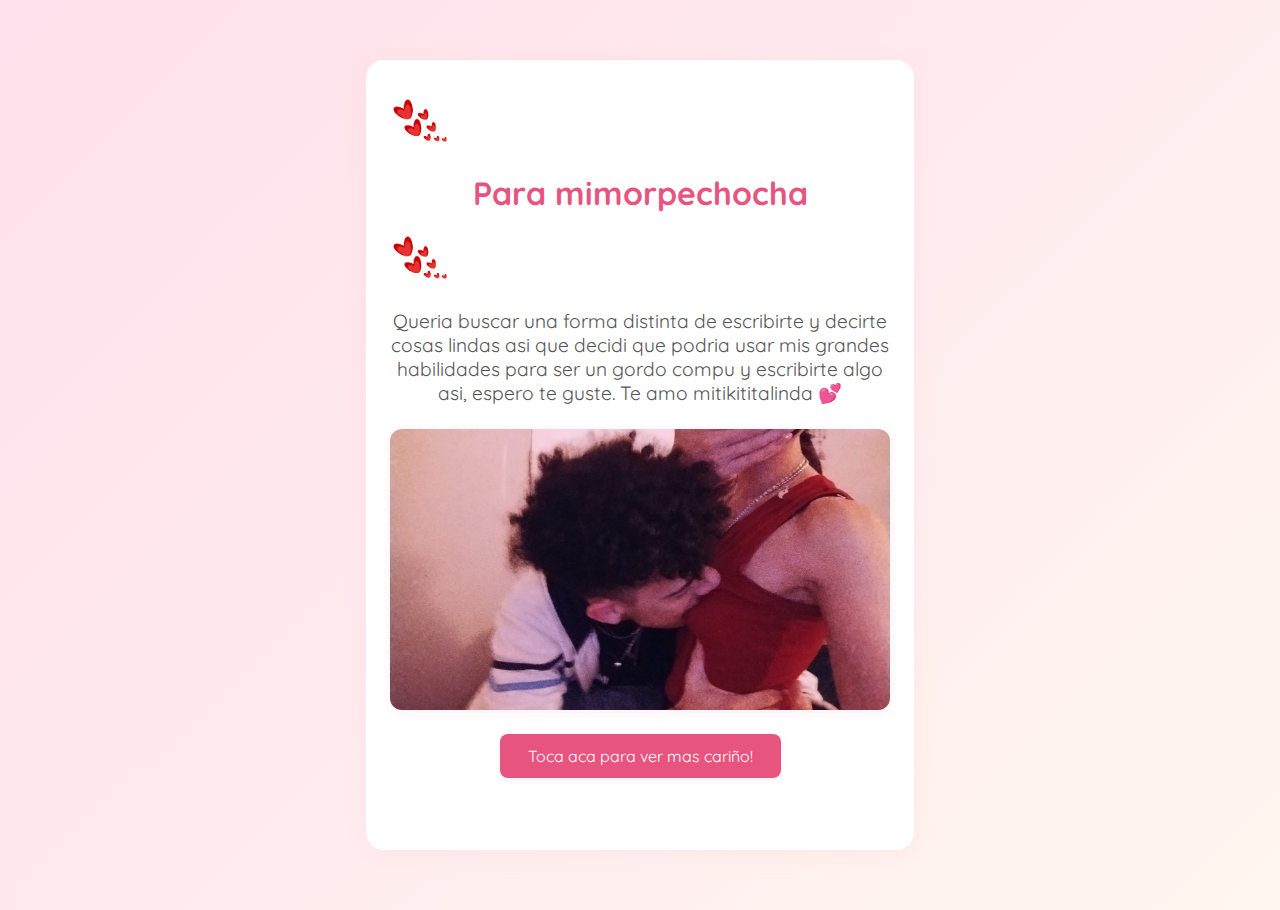
<file: index.html>
<!DOCTYPE html>
<html lang="es">
<head>
    <meta charset="UTF-8">
    <meta name="viewport" content="width=device-width, initial-scale=1.0">
    <title>Para mi modelito limda</title>
    <link rel="stylesheet" href="./style.css">
    <link rel="preconnect" href="https://fonts.googleapis.com">
<link rel="preconnect" href="https://fonts.gstatic.com" crossorigin>
<link href="https://fonts.googleapis.com/css2?family=Quicksand:wght@300..700&display=swap" rel="stylesheet">

</head>
<body>
    <div class="container">
                          <div class="planet shiny-star3">
            <img src="./imahene/pngtree-hearts-vector-heart-bunch-of-in-for-cards-and-banners-png-image_17166870.png" alt="estrellitas">
          </div>

        <h1>Para mimorpechocha</h1>
                  <div class="planet shiny-star4">
            <img src="./imahene/pngtree-hearts-vector-heart-bunch-of-in-for-cards-and-banners-png-image_17166870.png" alt="estrellitas">
          </div>
        <p class="message">Queria buscar una forma distinta de escribirte y decirte cosas lindas asi que decidi que podria usar mis grandes habilidades para ser un gordo compu y escribirte algo asi, espero te guste. Te amo mitikititalinda 💕</p>
        <img src="./imahene/IMG_20240924_185115727.jpg" alt="Flores" class="flowers">
        
        <a href="./sub/inicio.html" class="main-btn">Toca aca para ver mas cariño!</a>
        
    </div>
</body>
</html>
</file>
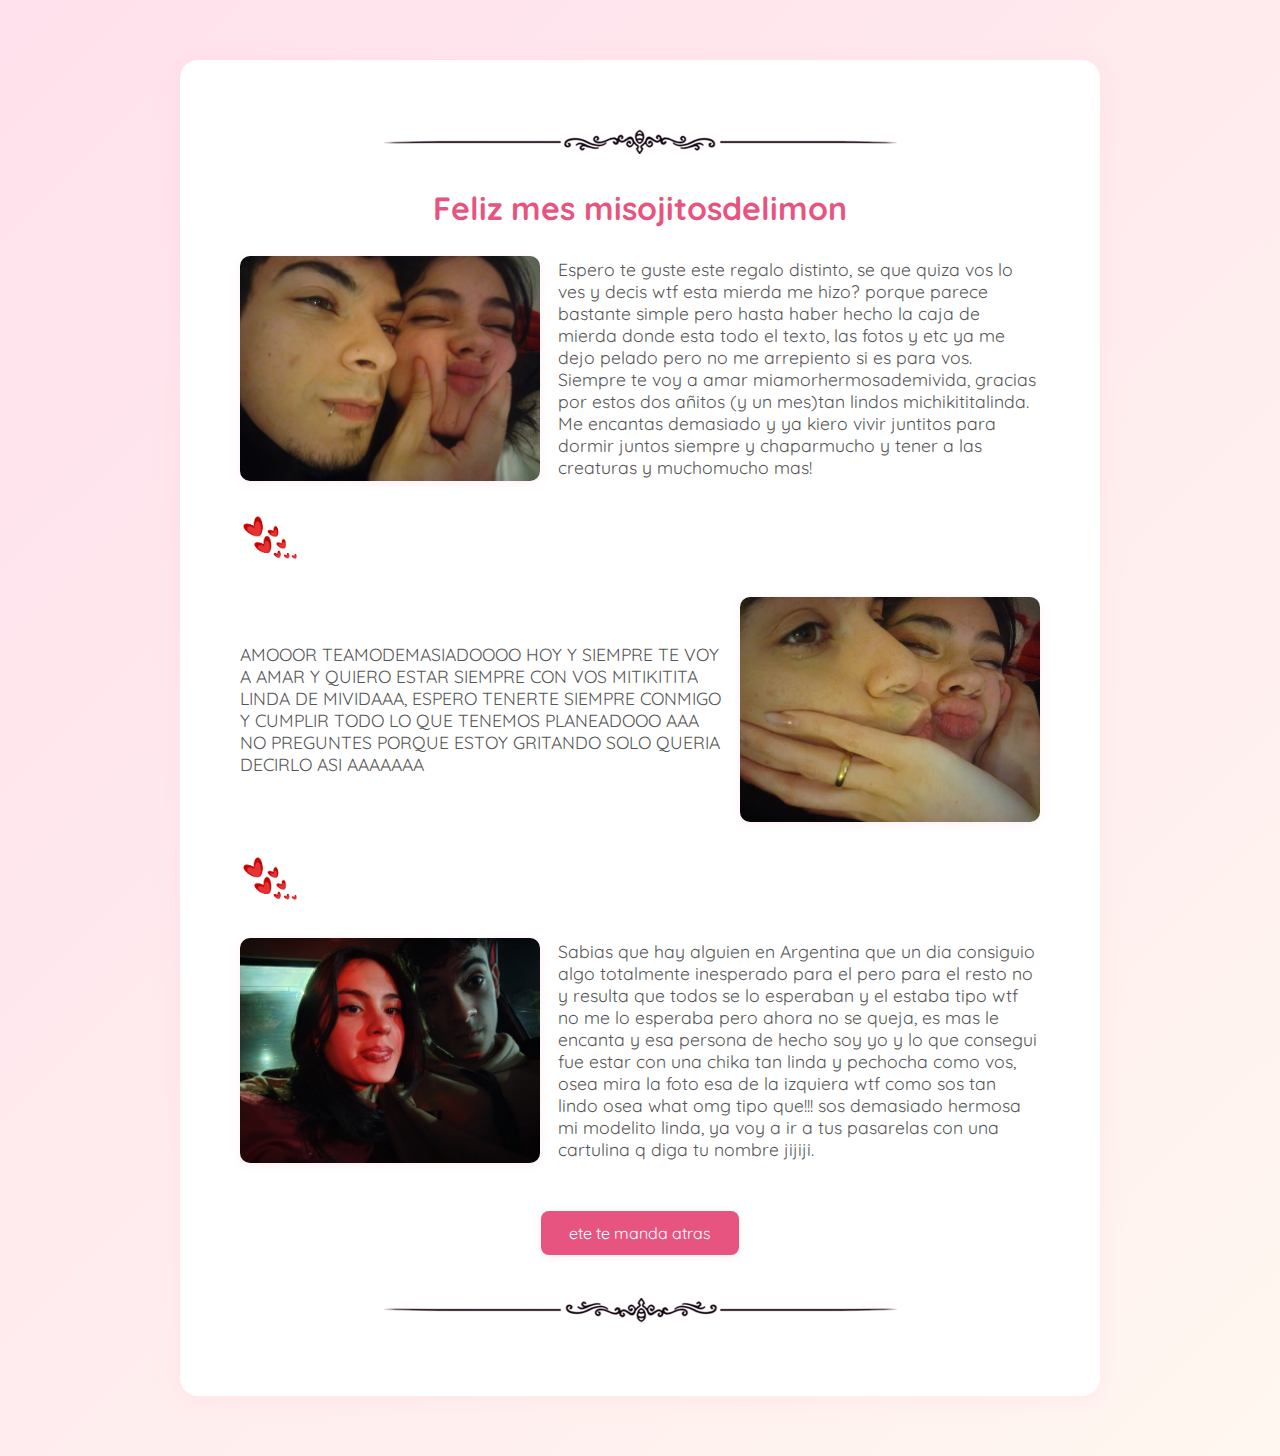
<file: sub/cartita.html>
<!DOCTYPE html>
<html lang="es">
<head>
    <meta charset="UTF-8">
    <meta name="viewport" content="width=device-width, initial-scale=1.0">
    <title>Feliz mes mimorpechocha</title>
    <link rel="stylesheet" href="../style.css">
    <link rel="preconnect" href="https://fonts.googleapis.com">
<link rel="preconnect" href="https://fonts.gstatic.com" crossorigin>
<link href="https://fonts.googleapis.com/css2?family=Quicksand:wght@300..700&display=swap" rel="stylesheet">

</head>
<body>
    <div class="container-cart">
        <div>
        <img src="../imahene/Pasted-20251008-005827_preview_rev_1 - copia.png" alt="">
    </div>
        <h2>Feliz mes misojitosdelimon
        </h2>
        <div class="alt-section">
            <img src="../imahene/IMG_20250816_211854002_HDR.jpg" class="foto" alt="Recuerdo 1">
            <p>Espero te guste este regalo distinto, se que quiza vos lo ves y decis wtf esta mierda me hizo? porque parece bastante simple pero hasta haber hecho la caja de mierda donde esta todo el texto, las fotos y etc ya me dejo pelado pero no me arrepiento si es para vos.
              Siempre te voy a amar miamorhermosademivida, gracias por estos dos añitos (y un mes)tan lindos michikititalinda.
              Me encantas demasiado y ya kiero vivir juntitos para dormir juntos siempre y chaparmucho y tener a las creaturas y muchomucho mas!
            </p>
        </div>
          <div class="planet shiny-star3">
            <img src="../imahene/pngtree-hearts-vector-heart-bunch-of-in-for-cards-and-banners-png-image_17166870.png" alt="estrellitas">
          </div>
        <div class="alt-section reverse">
            <p>AMOOOR TEAMODEMASIADOOOO HOY Y SIEMPRE TE VOY A AMAR Y QUIERO ESTAR SIEMPRE CON VOS MITIKITITA LINDA DE MIVIDAAA, ESPERO TENERTE SIEMPRE CONMIGO Y CUMPLIR TODO LO QUE TENEMOS PLANEADOOO AAA NO PREGUNTES PORQUE ESTOY GRITANDO SOLO QUERIA DECIRLO ASI AAAAAAA</p>
            <img src="../imahene/IMG_20250816_211937785_HDR.jpg" class="foto" alt="Recuerdo 2">
        </div>
          <div class="planet shiny-star4">
            <img src="../imahene/pngtree-hearts-vector-heart-bunch-of-in-for-cards-and-banners-png-image_17166870.png" alt="estrellitas">
          </div>
        <div class="alt-section">
            <img src="../imahene/blee.jpg" class="foto" alt="Recuerdo 3">
            <p>Sabias que hay alguien en Argentina que un dia consiguio algo totalmente inesperado para el pero para el resto no y resulta que todos se lo esperaban y el estaba tipo wtf no me lo esperaba pero ahora no se queja, es mas le encanta y esa persona de hecho soy yo y lo que consegui fue estar con una chika tan linda y pechocha
              como vos, osea mira la foto esa de la izquiera wtf como sos tan lindo osea what omg tipo que!!! sos demasiado hermosa mi modelito linda, ya voy a ir a tus pasarelas con una cartulina q diga tu nombre jijiji.
            </p>
        </div>

        <a href="inicio.html" class="main-btn">ete te manda atras</a>
        <div>
            <img src="../imahene/Pasted-20251008-005827_preview_rev_1.png" alt="">
        </div>
    </div>
</body>
</html>
</file>
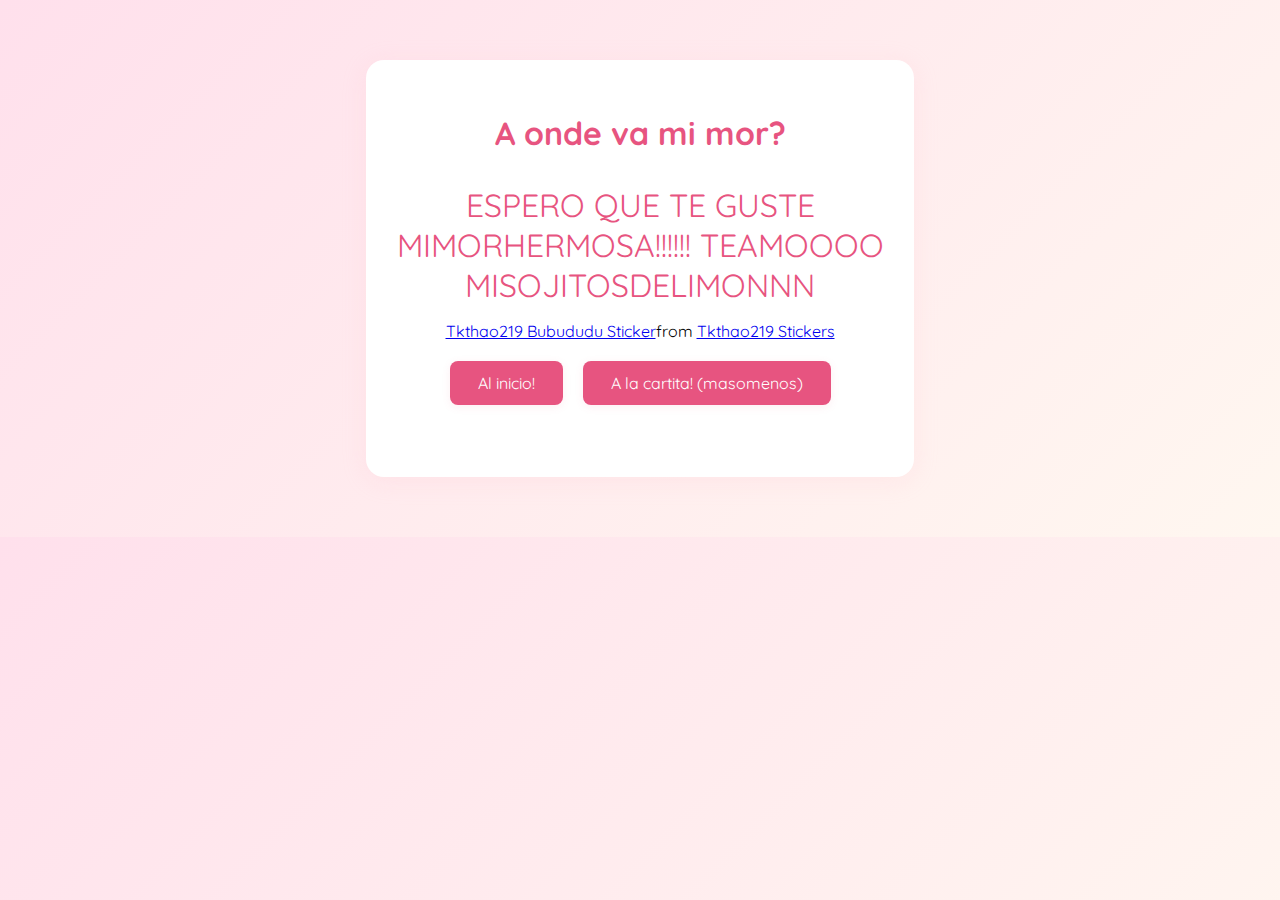
<file: sub/inicio.html>
<!DOCTYPE html>
<html lang="es">
<head>
    <meta charset="UTF-8">
    <meta name="viewport" content="width=device-width, initial-scale=1.0">
    <title>EL INICIO CON UN OSITO LINDOO QUEE</title>
    <link rel="stylesheet" href="../style.css">
    <link rel="preconnect" href="https://fonts.googleapis.com">
<link rel="preconnect" href="https://fonts.gstatic.com" crossorigin>
<link href="https://fonts.googleapis.com/css2?family=Quicksand:wght@300..700&display=swap" rel="stylesheet">

</head>
<body>
    <div class="container">
        <h1>A onde va mi mor?</h1>
        <p>ESPERO QUE TE GUSTE MIMORHERMOSA!!!!!!
            TEAMOOOO
            MISOJITOSDELIMONNN</p>
            <div class="tenor-gif-embed" data-postid="22343387" data-share-method="host" data-aspect-ratio="1" data-width="100%"><a href="https://tenor.com/view/tkthao219-bubududu-panda-gif-22343387">Tkthao219 Bubududu Sticker</a>from <a href="https://tenor.com/search/tkthao219-stickers">Tkthao219 Stickers</a></div> <script type="text/javascript" async src="https://tenor.com/embed.js"></script>
        <a href="../index.html" class="main-btn">Al inicio!</a>
        <a href="./cartita.html" class="main-btn">A la cartita! (masomenos)</a>
    </div>
    


</body>
</html>
</file>
<file: style.css>
body {
    background: linear-gradient(135deg, #ffe0ec 0%, #fff7f0 100%);
     font-family: "Quicksand", sans-serif;
    margin: 0;
    padding: 0;
}

.container {
    max-width: 500px;
    margin: 60px auto;
    background: #fff;
    border-radius: 18px;
    box-shadow: 0 4px 24px rgba(255, 192, 203, 0.2);
    text-align: center;
    padding: 32px 24px;
}

h1, h2, p {
    color: #e75480;
    margin-bottom: 16px;
    font-size: 2em;
}

.message {
    color: #555;
    font-size: 1.2em;
    margin-bottom: 24px;
}

.flowers {
    width: 100%;
    border-radius: 12px;
    box-shadow: 0 2px 12px rgba(231, 84, 128, 0.1);
}

.main-btn {
    display: inline-block;
    margin: 20px 8px 40px 8px;
    padding: 12px 28px;
    background: #e75480;
    color: #fff;
    border: none;
    border-radius: 8px;
    font-size: 1em;
    text-decoration: none;
    box-shadow: 0 2px 8px rgba(231, 84, 128, 0.1);
    transition: background 0.2s;
}
.main-btn:hover {
    background: #d13c6b;
}

.alt-section {
    display: flex;
    align-items: center;
    justify-content: center;
    margin: 28px 0;
    gap: 18px;
    text-align: left;

}
.alt-section img {
    width: 300px;
    border-radius: 10px;
    box-shadow: 0 2px 8px rgba(231, 84, 128, 0.1);
}
.alt-section p {
    flex: 1;
    font-size: 1.1em;
    color: #555;
    margin: 0;
}
.container-cart {
    max-width: 800px;
    margin: 60px auto;
    background: #fff;
    border-radius: 18px;
    box-shadow: 0 4px 24px rgba(255, 192, 203, 0.2);
    text-align: center;
    padding: 60px 60px;
}
.shiny-star img {
    width: 100%;
}

.shiny-star2 {
    width: 60px;
    height: 60px;
    animation: orbit2 50s linear infinite;
}

.shiny-star2 img {
    width: 100%;
}

.shiny-star3 {
    width: 60px;
    height: 60px;
    animation: orbit3 50s linear infinite;
}

.shiny-star3 img {
    width: 100%;
}

.shiny-star4 {
    width: 60px;
    height: 60px;
    animation: orbit4 50s linear infinite;
}

.shiny-star4 img {
    width: 100%;
}

@keyframes orbit {
    0% {
        transform: rotate(-280deg) translateX(500px) rotate(-350deg);
    }

    100% {
        transform: rotate(360deg) translateX(100px) rotate(360deg);
    }
}

@keyframes orbit2 {
    0% {
        transform: rotate(360deg) translateX(500px) rotate(360deg);
    }

    100% {
        transform: rotate(-360deg) translateX(100px) rotate(-360deg);
    }
}

@keyframes orbit3 {
    0% {
        transform: rotate(320deg) translateX(500px) rotate(360deg);
    }

    100% {
        transform: rotate(-360deg) translateX(100px) rotate(-360deg);
    }
}

@keyframes orbit4 {
    0% {
        transform: rotate(-350deg) translateX(500px) rotate(-160deg);
    }

    100% {
        transform: rotate(360deg) translateX(100px) rotate(360deg);
    }
}
</file>
